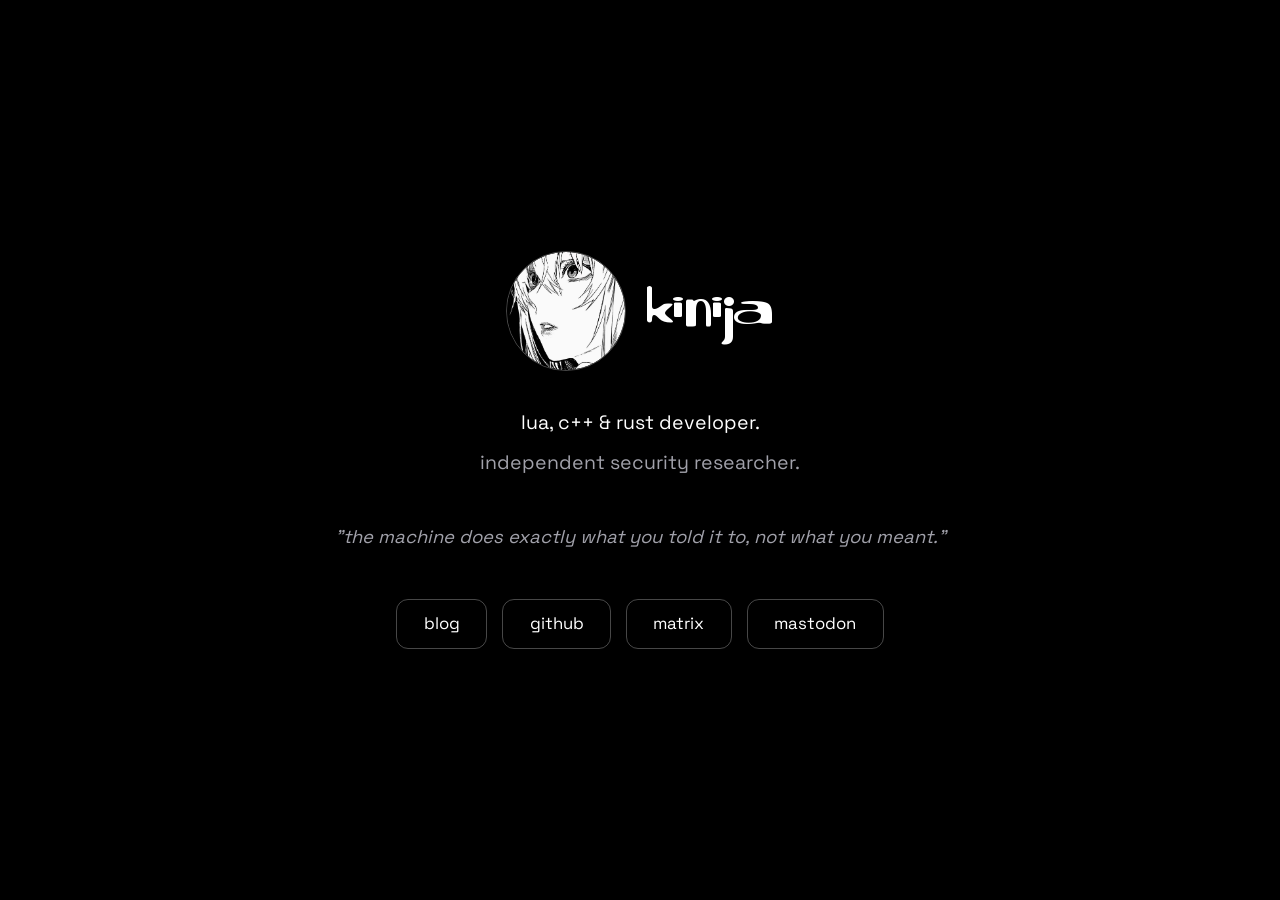
<file: index.html>
<!DOCTYPE html>
<html lang="en" data-theme="noir">

<head>
    <meta charset="UTF-8">
    <meta name="viewport" content="width=device-width, initial-scale=1.0">
    <title>kinija's zen</title>
    <meta name="title" content="kinija's zen" />
    <meta name="description" content="kinija's cool personal site" />
    <meta property="og:type" content="website" />
    <meta property="og:url" content="https://kinija.org" />
    <meta property="og:title" content="kinija's zen" />
    <meta property="og:description" content="kinija's cool personal site" />
    <meta property="og:image" content="https://kinija.org/assets/images/banner.png" />
    <meta property="twitter:card" content="summary_large_image" />
    <meta property="twitter:url" content="https://kinija.org" />
    <meta property="twitter:title" content="kinija's zen" />
    <meta property="twitter:description" content="kinija's cool personal site" />
    <meta property="twitter:image" content="https://kinija.org/assets/images/banner.png" />

    <link rel="preconnect" href="https://fonts.googleapis.com">
    <link rel="preconnect" href="https://fonts.gstatic.com" crossorigin>
    <link href="https://fonts.googleapis.com/css2?family=Space+Grotesk:wght@300..700&display=swap" rel="stylesheet">
    <link rel="stylesheet" href="assets/css/main.css">
</head>

<body>
    <main class="canvas-frame">
        <section class="profile-block">

            <div class="identity-header">
                <div class="avatar-frame" id="avatar-frame" title="kinija">
                    <img src="/assets/images/pfp.jpg" alt="kinija avatar" class="avatar-img" id="avatar-img"
                        onerror="this.style.display='none';">
                </div>

                <h1 class="brand-title">kinija</h1>
            </div>

            <div class="bio-content">
                <p class="bio-line">lua, c++ & rust developer.</p>
                <p class="bio-line muted">independent security researcher.</p>
                <br>
                <p class="bio-line italic">"the machine does exactly what you told it to, not what you meant."</p>
            </div>

            <nav class="links-row" aria-label="External and project links">
                <a href="/blog/" class="link-btn" id="link-writings">blog</a>
                <a href="https://github.com/uzmirsta" target="_blank" rel="noopener noreferrer" class="link-btn"
                    id="link-github">github</a>
                <a href="https://matrix.to/#/@unfortunate:imagisphe.re" target="_blank" rel="noopener noreferrer"
                    class="link-btn" id="link-matrix">matrix</a>
                <a href="https://ohai.social/@unfortunate" target="_blank" rel="noopener noreferrer" class="link-btn"
                    id="link-mastodon">mastodon</a>
            </nav>

        </section>
    </main>

    <script>
        (function () {
            const avatarImg = document.getElementById('avatar-img');

            if (avatarImg && avatarImg.getAttribute('src')) {
                avatarImg.style.display = 'block';
            }
        });
    </script>
</body>

</html>
</file>
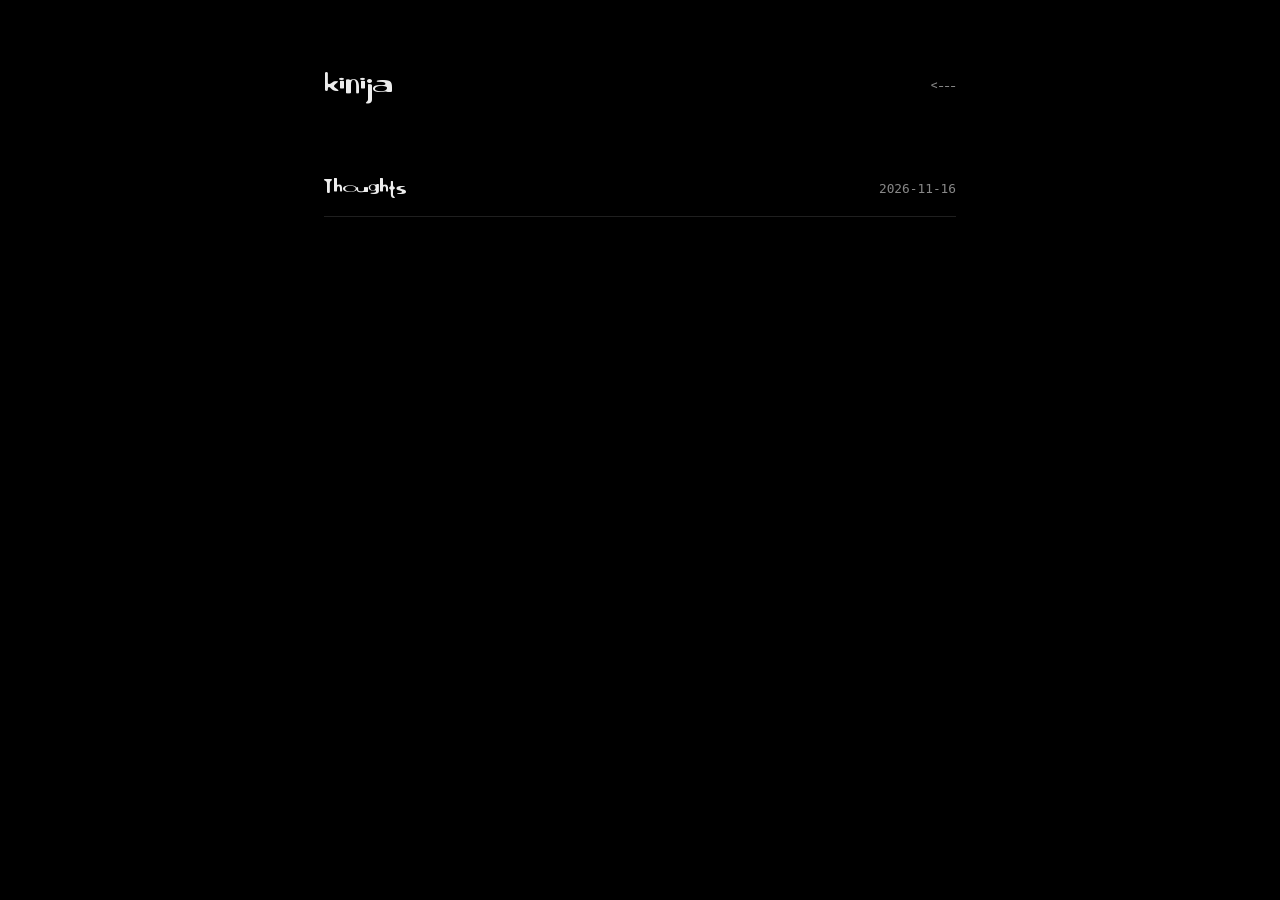
<file: blog/index.html>
<!DOCTYPE html>
<html lang="en">

<head>
  <meta charset="UTF-8">
  <meta name="viewport" content="width=device-width, initial-scale=1.0">
  <title>kinija's blog</title>
  <link rel="preconnect" href="https://fonts.googleapis.com">
  <link rel="preconnect" href="https://fonts.gstatic.com" crossorigin>
  <link href="https://fonts.googleapis.com/css2?family=Space+Grotesk:wght@300..700&display=swap" rel="stylesheet">
  <link rel="stylesheet" href="../assets/css/blog.css">
</head>

<body>
  <div class="blog-wrap">
    <nav class="blog-nav">
      <a href="../index.html" class="nav-brand">kinija</a>
      <a href="../index.html" class="nav-back" id="nav-action" aria-label="Back">&lt;---</a>
    </nav>

    <main id="blog-content"></main>
  </div>

  <script>
    (function () {
      function resolveBasePath() {
        let base = window.location.pathname;
        if (!base.endsWith('/')) base = base.substring(0, base.lastIndexOf('/') + 1);
        if (!base.endsWith('/blog/')) {
          if (base.endsWith('/blog')) base += '/';
          else base += 'blog/';
        }
        return base;
      }

      function resolvePostUrl(slug) {
        return resolveBasePath() + 'posts/' + slug + '.md';
      }

      function parseMarkdown(raw) {
        let text = raw.replace(/\r\n/g, '\n');
        let fm = {};

        const match = text.match(/^---\n([\s\S]*?)\n---\n([\s\S]*)$/);
        if (match) {
          match[1].split('\n').forEach(line => {
            const idx = line.indexOf(':');
            if (idx !== -1) fm[line.slice(0, idx).trim()] = line.slice(idx + 1).trim();
          });
          text = match[2];
        }

        function inlines(str) {
          return str
            .replace(/`([^`]+)`/g, '<code class="code-inline">$1</code>')
            .replace(/\*\*\*([^*]+)\*\*\*/g, '<strong><em>$1</em></strong>')
            .replace(/\*\*([^*]+)\*\*/g, '<strong>$1</strong>')
            .replace(/\*([^*]+)\*/g, '<em>$1</em>')
            .replace(/_([^_]+)_/g, '<em>$1</em>')
            .replace(/\[([^\]]+)\]\(([^)]+)\)/g, '<a href="$2">$1</a>');
        }

        text = text.replace(/:::quote\s*(?:\[([^\]]+)\])?\n([\s\S]*?)\n:::/g, (_, author, body) => {
          const cite = author ? `<cite>— ${author}</cite>` : '';
          return `<blockquote class="editorial-quote"><p>${inlines(body.trim())}</p>${cite}</blockquote>`;
        });

        text = text.replace(/:::note\n([\s\S]*?)\n:::/g, (_, body) => {
          return `<div class="callout-note">${inlines(body.trim())}</div>`;
        });

        text = text.replace(/```(\w*)\n([\s\S]*?)```/g, (_, lang, code) => {
          const safe = code.replace(/&/g, '&amp;').replace(/</g, '&lt;').replace(/>/g, '&gt;');
          return `<div class="code-wrap"><pre class="code-content"><code>${safe}</code></pre></div>`;
        });

        const lines = text.split('\n');
        let blocks = [];
        let listOpen = false;
        let listTag = '';
        let pAcc = [];

        function flushP() {
          if (pAcc.length) {
            blocks.push(`<p>${inlines(pAcc.join(' '))}</p>`);
            pAcc = [];
          }
        }

        function flushList() {
          if (listOpen) {
            blocks.push(`</${listTag}>`);
            listOpen = false;
          }
        }

        lines.forEach(line => {
          const t = line.trim();
          if (line.startsWith('<blockquote') || line.startsWith('<div class="callout') || line.startsWith('<div class="code-wrap')) {
            flushP(); flushList(); blocks.push(line); return;
          }
          if (t === '---' || t === '***') {
            flushP(); flushList(); blocks.push('<hr class="rule">'); return;
          }
          if (t.startsWith('# ')) {
            flushP(); flushList(); return;
          }
          if (t.startsWith('## ')) {
            flushP(); flushList(); blocks.push(`<h2>${inlines(t.slice(3))}</h2>`); return;
          }
          if (t.startsWith('### ')) {
            flushP(); flushList(); blocks.push(`<h3>${inlines(t.slice(4))}</h3>`); return;
          }
          if (t.startsWith('- ') || t.startsWith('* ')) {
            flushP();
            if (!listOpen || listTag !== 'ul') {
              flushList(); blocks.push('<ul>'); listOpen = true; listTag = 'ul';
            }
            blocks.push(`<li>${inlines(t.slice(2))}</li>`); return;
          }
          if (!t) {
            flushP(); flushList(); return;
          }
          pAcc.push(t);
        });

        flushP();
        flushList();
        return { fm, html: blocks.join('\n') };
      }

      async function getPostsIndex() {
        try {
          const indexUrl = resolveBasePath() + 'posts/index.json';
          const res = await fetch(indexUrl);
          if (res.ok) {
            const data = await res.json();
            if (Array.isArray(data)) {
              const list = await Promise.all(data.map(async item => {
                const slug = typeof item === 'string' ? item : item.slug;
                if (!slug) return null;

                if (typeof item === 'object' && item.title && item.date) {
                  return {
                    slug,
                    title: item.title,
                    date: item.date
                  };
                }

                try {
                  const postRes = await fetch(resolvePostUrl(slug));
                  const text = await postRes.text();
                  const { fm } = parseMarkdown(text);
                  return {
                    slug,
                    title: (typeof item === 'object' && item.title) || fm.title || slug.replace(/-/g, ' '),
                    date: (typeof item === 'object' && item.date) || fm.date || ''
                  };
                } catch (_) {
                  return {
                    slug,
                    title: (typeof item === 'object' && item.title) || slug.replace(/-/g, ' '),
                    date: (typeof item === 'object' && item.date) || ''
                  };
                }
              }));

              return list.filter(Boolean).sort((a, b) => (b.date || '').localeCompare(a.date || ''));
            }
          }
        } catch (_) { }

        return [];
      }

      const content = document.getElementById('blog-content');
      const navAction = document.getElementById('nav-action');

      async function renderIndex() {
        navAction.textContent = '<---';
        navAction.href = '../index.html';
        navAction.onclick = null;

        content.innerHTML = `<div style="color:var(--text-muted);font-family:var(--font-mono);font-size:0.85rem;">loading...</div>`;
        const posts = await getPostsIndex();
        if (!posts.length) {
          content.innerHTML = `<div style="color:var(--text-muted);font-family:var(--font-mono);font-size:0.85rem;">no posts yet.</div>`;
          return;
        }

        const rows = posts.map(p => `
          <a href="#${p.slug}" class="archive-row">
            <span class="post-row-title">${p.title}</span>
            <span class="post-row-date">${p.date}</span>
          </a>
        `).join('');

        content.innerHTML = `<div class="archive-wrap">${rows}</div>`;
      }

      async function renderPost(slug) {
        navAction.textContent = '<---';
        navAction.href = '#';
        navAction.onclick = (e) => {
          e.preventDefault();
          window.location.hash = '';
        };

        try {
          const url = resolvePostUrl(slug);
          const res = await fetch(url);
          if (!res.ok) throw new Error('File not found');
          const raw = await res.text();
          const parsed = parseMarkdown(raw);
          const title = parsed.fm.title || slug;
          const date = parsed.fm.date || '';
          const read = parsed.fm.read || '';
          const desc = parsed.fm.description ? `<p class="article-desc">${parsed.fm.description}</p>` : '';

          content.innerHTML = `
            <article>
              <header class="article-header">
                <div class="article-meta">${date}${read ? ' · ' + read : ''}</div>
                <h1 class="article-title">${title}</h1>
                ${desc}
              </header>
              <div class="article-body">
                ${parsed.html}
              </div>
            </article>
          `;
        } catch (err) {
          renderIndex();
        }
      }

      function route() {
        const slug = window.location.hash.replace('#', '');
        if (slug) renderPost(slug);
        else renderIndex();
      }

      window.addEventListener('hashchange', route);
      route();
    })();
  </script>
</body>

</html>
</file>
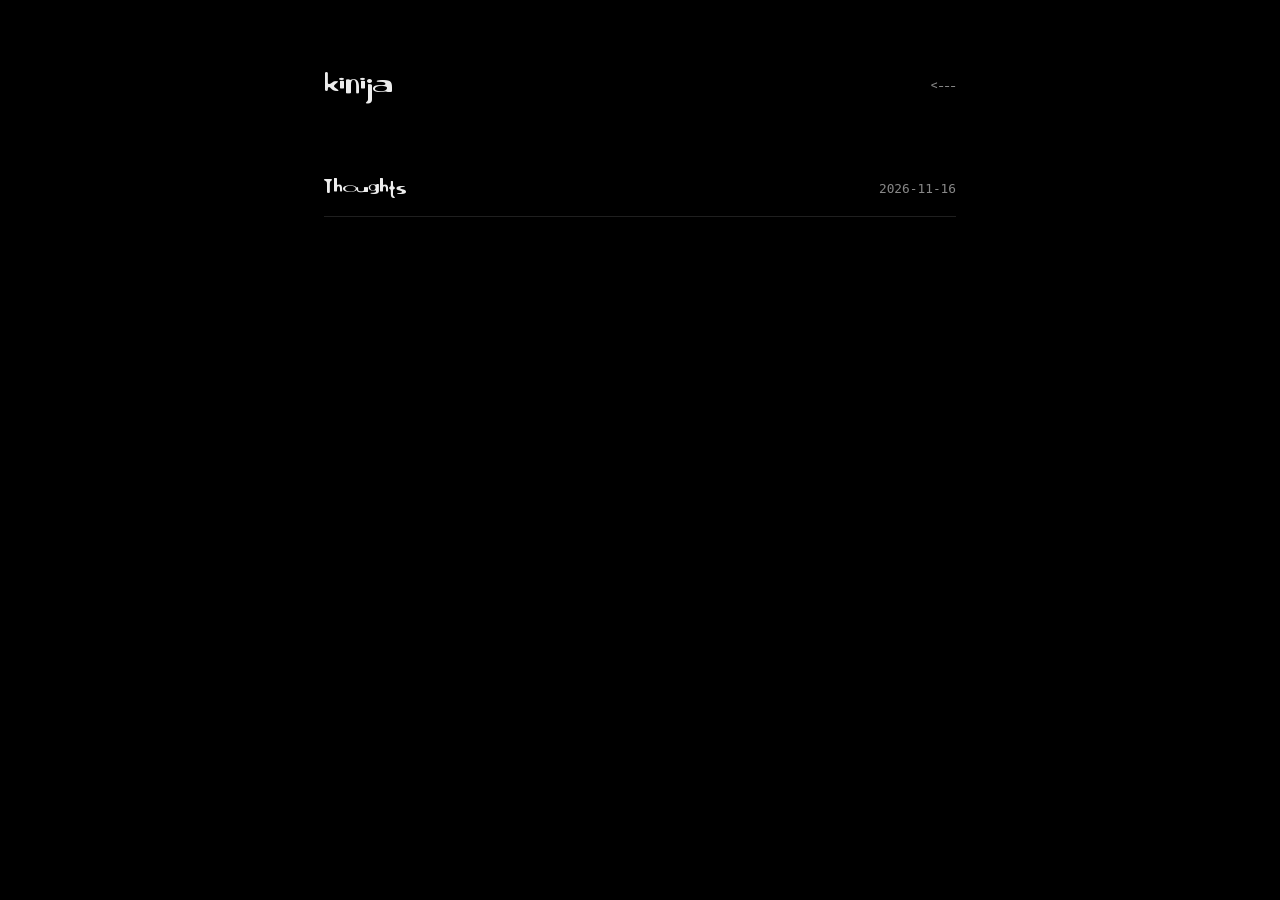
<file: blog/posts/index.html>
<!DOCTYPE html>
<html lang="en">

<head>
  <meta charset="UTF-8">
  <meta http-equiv="refresh" content="0; url=../">
  <title>redirecting...</title>
</head>

<body>
  <script>window.location.replace('../');</script>
</body>

</html>
</file>
<file: assets/css/main.css>
@import url('https://fonts.googleapis.com/css2?family=Space+Grotesk:wght@300..700&display=swap');

@font-face {
  font-family: 'North Point';
  src: url('../fonts/northpoint.woff2') format('woff2');
  font-weight: 100 900;
  font-style: normal;
  font-display: swap;
}

:root {
  --font-brand: 'North Point', sans-serif;
  --font-body: 'Space Grotesk', -apple-system, BlinkMacSystemFont, "Segoe UI", Roboto, sans-serif;
  --font-mono: ui-monospace, SFMono-Regular, Menlo, monospace;

  --bg-body: #000000;
  --text-main: #ffffff;
  --text-muted: #a1a1aa;
  --text-subtle: #71717a;

  --border-main: rgba(255, 255, 255, 0.28);
  --border-hover: #ffffff;
  --btn-bg: transparent;
  --btn-bg-hover: rgba(255, 255, 255, 0.08);

  --toast-bg: #ffffff;
  --toast-text: #000000;

  --transition-fast: all 0.2s cubic-bezier(0.16, 1, 0.3, 1);
}

*,
*::before,
*::after {
  box-sizing: border-box;
  margin: 0;
  padding: 0;
}

html,
body {
  width: 100%;
  min-height: 100%;
  background-color: var(--bg-body);
}

body {
  color: var(--text-main);
  font-family: var(--font-body);
  line-height: 1.6;
  -webkit-font-smoothing: antialiased;
  -moz-osx-font-smoothing: grayscale;
  display: flex;
  align-items: center;
  justify-content: center;
  min-height: 100vh;
  padding: 2rem 1.5rem;
  position: relative;
}

.canvas-frame {
  width: 100%;
  max-width: 620px;
  display: flex;
  align-items: center;
  justify-content: center;
  margin: 0 auto;
}

.profile-block {
  display: flex;
  flex-direction: column;
  align-items: center;
  text-align: center;
  gap: 2.25rem;
  width: 100%;
}

.identity-header {
  display: inline-flex;
  align-items: center;
  justify-content: center;
  gap: 1.25rem;
}

.avatar-frame {
  width: 120px;
  height: 120px;
  border-radius: 50%;
  border: 0.5px solid var(--border-main);
  background: transparent;
  display: flex;
  align-items: center;
  justify-content: center;
  overflow: hidden;
  flex-shrink: 0;
}

.avatar-img {
  width: 100%;
  height: 100%;
  object-fit: cover;
  border-radius: 50%;
  display: none;
}

.avatar-img[src]:not([src=""]) {
  display: block;
}

.brand-title {
  font-family: var(--font-brand);
  font-size: 3.1rem;
  font-weight: 500;
  letter-spacing: -0.015em;
  color: var(--text-main);
  line-height: 1;
  user-select: none;
}

.bio-content {
  display: flex;
  flex-direction: column;
  align-items: center;
  gap: 0.55rem;
  font-family: var(--font-body);
}

.bio-line {
  font-size: 1.22rem;
  line-height: 1.6;
  color: var(--text-main);
  margin: 0;
}

.bio-line.muted {
  color: var(--text-muted);
}

.bio-line.italic {
  font-style: italic;
  color: var(--text-muted);
  font-size: 1.15rem;
}

.links-row {
  display: flex;
  align-items: center;
  justify-content: center;
  gap: 0.95rem;
  flex-wrap: wrap;
  margin-top: 0.75rem;
}

.link-btn {
  display: inline-flex;
  align-items: center;
  justify-content: center;
  padding: 0.65rem 1.65rem;
  border: 1.5px solid var(--border-main);
  border-radius: 12px;
  background-color: var(--btn-bg);
  color: var(--text-main);
  font-family: var(--font-body);
  font-size: 1.05rem;
  text-decoration: none;
  cursor: pointer;
  transition: var(--transition-fast);
  white-space: nowrap;
}

.link-btn:hover {
  border-color: var(--border-hover);
  background-color: var(--btn-bg-hover);
  transform: translateY(-2px);
}

.link-btn:active {
  transform: translateY(0);
}

.toast-notice {
  position: fixed;
  bottom: 2rem;
  left: 50%;
  transform: translateX(-50%) translateY(20px);
  background: var(--toast-bg);
  color: var(--toast-text);
  font-family: var(--font-body);
  font-size: 0.875rem;
  padding: 0.55rem 1.15rem;
  border-radius: 999px;
  box-shadow: 0 8px 24px rgba(0, 0, 0, 0.5);
  opacity: 0;
  pointer-events: none;
  transition: opacity 0.25s ease, transform 0.25s ease;
  z-index: 200;
}

.toast-notice.show {
  opacity: 1;
  transform: translateX(-50%) translateY(0);
}
</file>
<file: assets/css/blog.css>
@import url('https://fonts.googleapis.com/css2?family=Space+Grotesk:wght@300..700&display=swap');

@font-face {
  font-family: 'North Point';
  src: url('../fonts/northpoint.woff2') format('woff2');
  font-weight: 100 900;
  font-style: normal;
  font-display: swap;
}

:root {
  --font-brand: 'North Point', sans-serif;
  --font-body: 'Space Grotesk', -apple-system, BlinkMacSystemFont, "Segoe UI", Roboto, sans-serif;
  --font-mono: ui-monospace, SFMono-Regular, Menlo, monospace;

  --bg: #000000;
  --text: #ededed;
  --text-muted: #888888;
  --text-dim: #444444;
  --border: rgba(255, 255, 255, 0.12);
  --border-hover: rgba(255, 255, 255, 0.35);
}

*,
*::before,
*::after {
  box-sizing: border-box;
  margin: 0;
  padding: 0;
}

html,
body {
  background-color: var(--bg);
  color: var(--text);
  font-family: var(--font-body);
  line-height: 1.7;
  -webkit-font-smoothing: antialiased;
  -moz-osx-font-smoothing: grayscale;
}

.blog-wrap {
  max-width: 680px;
  margin: 0 auto;
  padding: 4rem 1.5rem 8rem;
  display: flex;
  flex-direction: column;
  gap: 3.5rem;
}

.blog-nav {
  display: flex;
  align-items: center;
  justify-content: space-between;
}

.nav-brand {
  font-family: var(--font-brand);
  font-size: 1.6rem;
  color: var(--text);
  text-decoration: none;
  display: inline-flex;
  align-items: center;
  gap: 0.6rem;
}

.nav-brand:hover {
  opacity: 0.8;
}

.nav-back {
  font-size: 0.85rem;
  color: var(--text-muted);
  text-decoration: none;
  cursor: pointer;
  background: transparent;
  border: none;
  font-family: var(--font-body);
  font-variant-ligatures: none;
  font-feature-settings: "calt" 0, "liga" 0, "dlig" 0;
  transition: color 0.15s ease;
}

.nav-back:hover {
  color: var(--text);
}

.archive-wrap {
  display: flex;
  flex-direction: column;
  gap: 2.5rem;
}

.archive-row {
  display: flex;
  justify-content: space-between;
  align-items: baseline;
  text-decoration: none;
  padding: 0.65rem 0;
  border-bottom: 1px solid var(--border);
  gap: 1.5rem;
  transition: border-color 0.15s ease;
}

.archive-row:hover {
  border-color: var(--border-hover);
}

.archive-row:hover .post-row-title {
  color: #ffffff;
}

.post-row-title {
  color: var(--text);
  font-family: var(--font-brand);
  font-size: 1.15rem;
  font-weight: 500;
  letter-spacing: -0.01em;
  transition: color 0.15s ease;
}

.post-row-date {
  font-family: var(--font-mono);
  font-size: 0.8rem;
  color: var(--text-muted);
  white-space: nowrap;
}

.article-header {
  display: flex;
  flex-direction: column;
  gap: 0.75rem;
  margin-bottom: 2.5rem;
}

.article-meta {
  font-family: var(--font-mono);
  font-size: 0.8rem;
  color: var(--text-muted);
}

.article-title {
  font-family: var(--font-brand);
  font-size: clamp(2.1rem, 4.5vw, 2.85rem);
  font-weight: 500;
  letter-spacing: -0.015em;
  color: #ffffff;
  line-height: 1.15;
}

.article-desc {
  font-size: 1.05rem;
  color: var(--text-muted);
  font-style: italic;
  line-height: 1.55;
}

.article-body {
  display: flex;
  flex-direction: column;
  gap: 1.5rem;
  font-size: 1.05rem;
  line-height: 1.75;
  color: #d8d8d8;
}

.article-body > :first-child {
  margin-top: 0;
}

.article-body h1 {
  font-family: var(--font-brand);
  font-size: clamp(2rem, 4vw, 2.6rem);
  font-weight: 500;
  letter-spacing: -0.015em;
  color: #ffffff;
}

.article-body h2 {
  font-family: var(--font-brand);
  font-size: 1.65rem;
  font-weight: 500;
  letter-spacing: -0.015em;
  color: #ffffff;
  margin-top: 2rem;
}

.article-body h3 {
  font-size: 1.1rem;
  font-weight: 600;
  color: var(--text-muted);
  margin-top: 0.75rem;
  margin-bottom: -0.8rem;
}

.article-body p {
  color: #d4d4d8;
}

.article-body strong {
  color: #ffffff;
  font-weight: 600;
}

.article-body em {
  color: #c4c4c8;
}

.article-body a {
  color: #ffffff;
  text-decoration: underline;
  text-underline-offset: 3px;
}

.article-body ul,
.article-body ol {
  padding-left: 1.4rem;
  display: flex;
  flex-direction: column;
  gap: 0.45rem;
}

.callout-note {
  border-left: 1.5px solid #ffffff;
  padding: 0.85rem 1.25rem;
  margin: 0.75rem 0;
  background: rgba(255, 255, 255, 0.02);
  color: #d4d4d8;
  font-size: 0.95rem;
}

.editorial-quote {
  border-left: 1px solid var(--border-hover);
  padding: 0.5rem 0 0.5rem 1.25rem;
  margin: 1.25rem 0;
  display: flex;
  flex-direction: column;
  gap: 0.4rem;
}

.editorial-quote p {
  font-size: 1.15rem;
  font-style: italic;
  color: #ffffff;
  margin: 0;
}

.editorial-quote cite {
  font-family: var(--font-mono);
  font-size: 0.75rem;
  color: var(--text-muted);
  font-style: normal;
}

.code-wrap {
  border: 1px solid var(--border);
  border-radius: 8px;
  background: #080808;
  overflow: hidden;
  margin: 0.5rem 0;
}

pre.code-content {
  padding: 1rem 1.2rem;
  overflow-x: auto;
  font-family: var(--font-mono);
  font-size: 0.85rem;
  line-height: 1.6;
  color: #f0f0f0;
  margin: 0;
}

code.code-inline {
  font-family: var(--font-mono);
  font-size: 0.85em;
  padding: 0.15rem 0.35rem;
  border-radius: 3px;
  background: rgba(255, 255, 255, 0.08);
  color: #ffffff;
}

hr.rule {
  border: none;
  height: 1px;
  background: var(--border);
  margin: 1.5rem 0;
}
</file>
